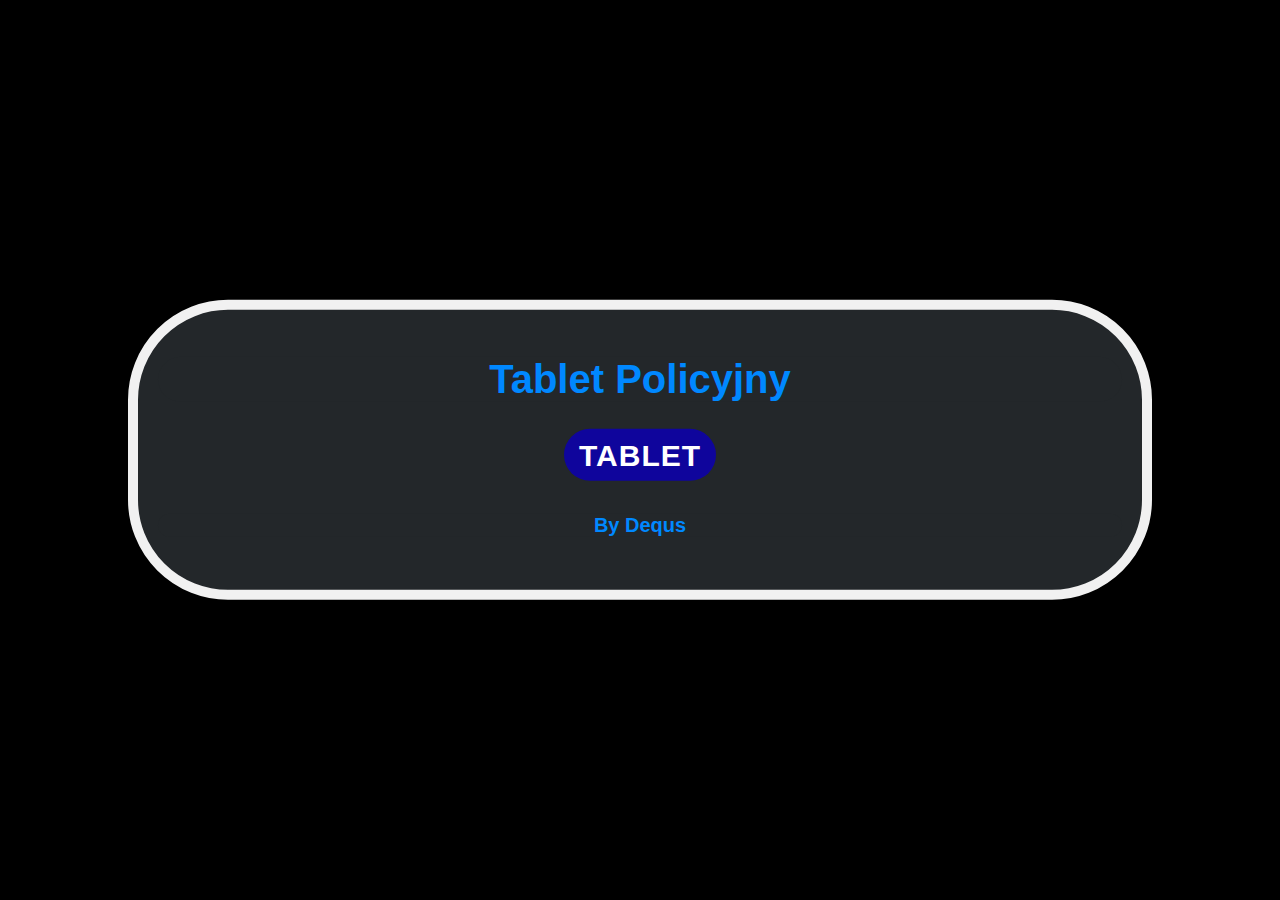
<file: index.html>
<!DOCTYPE html>
<html lang="en">
<head>
    <title>Tablet</title>
    <link rel="stylesheet" href="style.css">
</head>
<body> 
    <div class="background"></div>
    <div class="bg-text">
    <h1>Tablet Policyjny</h1>
    <a class="button" href="tablet.html">Tablet</a></br>
    <h5>By Dequs</h5>
</div>
</div>
</body>
</html>
</file>
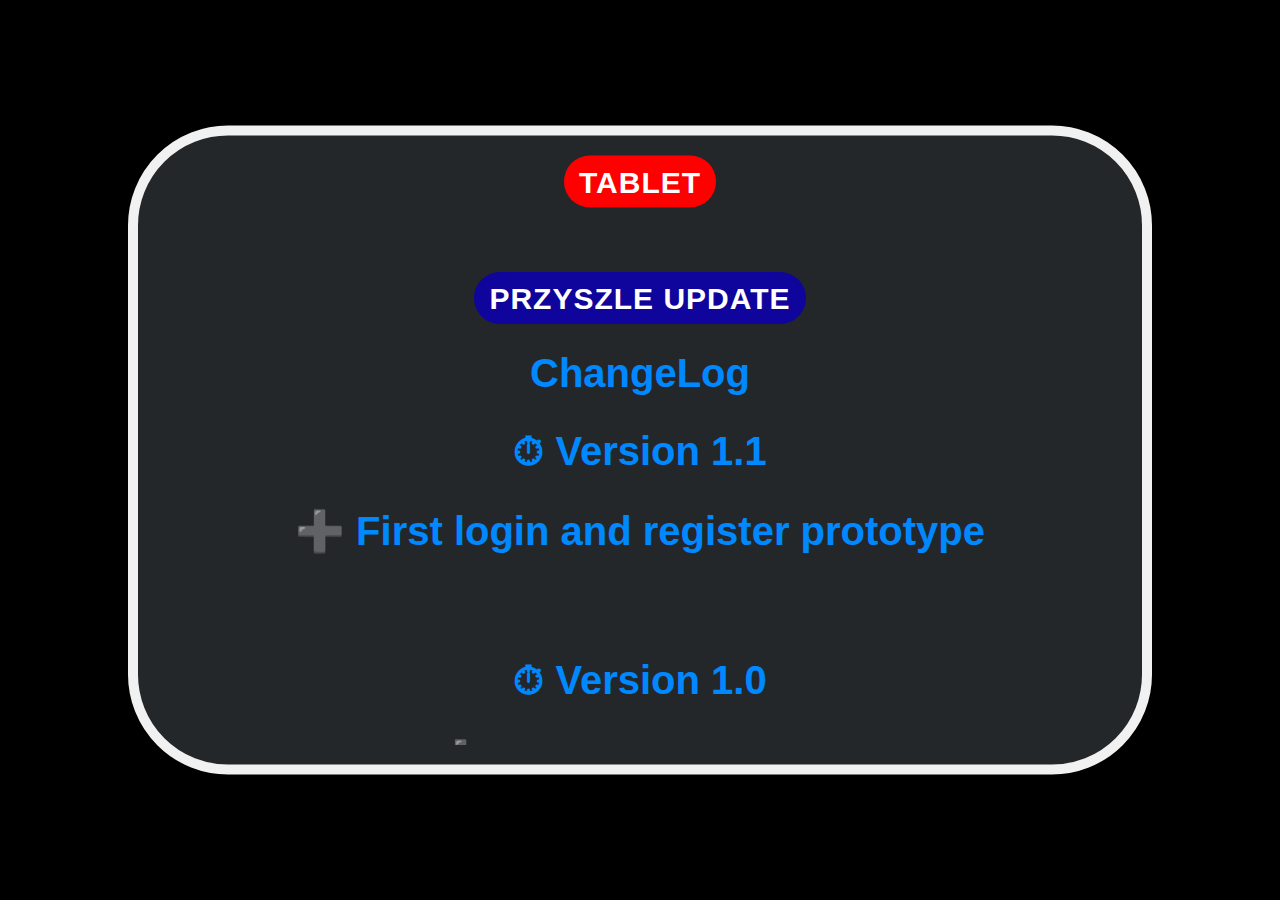
<file: changelog.html>
<!DOCTYPE html>
<html lang="en">
<head>
    <title>ChangeLog</title>
    <link rel="stylesheet" href="style.css">
    <style>
        *{
    text-align: center;
    border: 1 0 0 5px rgba(108, 0, 250, 0.733);
    font-size: xx-large;
    color: rgb(0, 136, 255);
    font-family: 'Franklin Gothic Medium', 'Arial Narrow', Arial, sans-serif;
    border-radius: 100px;
  }
a{
  color: #fe921f;
  text-decoration: none;
  letter-spacing: 5px;
  font-size: 50px;
}
h1{
    font-size: 40px;
}
  input{
    color: black;
}
body{
    background-color: #000000;
    background-repeat: no-repeat;
    background-size: cover;
}
label{margin-left:0.5em;}
input[type=checkbox]
{
  /* Double-sized Checkboxes */
  -ms-transform: scale(2); /* IE */
  -moz-transform: scale(2); /* FF */
  -webkit-transform: scale(2); /* Safari and Chrome */
  -o-transform: scale(2); /* Opera */
  transform: scale(2);
  padding: 10px;
  border-radius: 30%;
}

#container {
  width: 100%;
  margin: 0 auto;
  padding: 50px 0 150px 0;
  display: flex;
  flex-direction: row;
  flex-wrap: wrap;
  justify-content: center;
}

a:hover { color: #ffffff; }

.button { background: #0f059c; color: #ffffff; display: inline-block; font-family: 'Lato', sans-serif; font-size: 30px; font-weight: bold; line-height: px; letter-spacing: 1px; margin: 2 2 30px; padding: 10px 15px 8px; text-transform: uppercase; }
.btn_tablet { background: #ff0000; color: #ffffff; display: inline-block; font-family: 'Lato', sans-serif; font-size: 30px; font-weight: bold; line-height: px; letter-spacing: 1px; margin: 2 2 30px; padding: 10px 15px 8px; text-transform: uppercase; }
    </style>
    
</head>
<body>
  <div class="bg-text">
    <a class="btn_tablet" href="tablet.html">Tablet</a></br><br>
    <div style="overflow-y: scroll; height: 500px; background-color: rgb(35 39 42);" id="scroll">
    <h1></h1>
    <a class="button" href="future.html">Przyszle update</a></br>
    <h1>ChangeLog</h1>
    <h2>&#9201; Version 1.1</h2>
    <h2>&#10133; First login and register prototype</h2>
    </br>
    <h2>&#9201;  Version 1.0</h2>
    <h2>&#10133; Added new button</h2>  
    </div>
    </div>

    
</body>
</html>
</file>
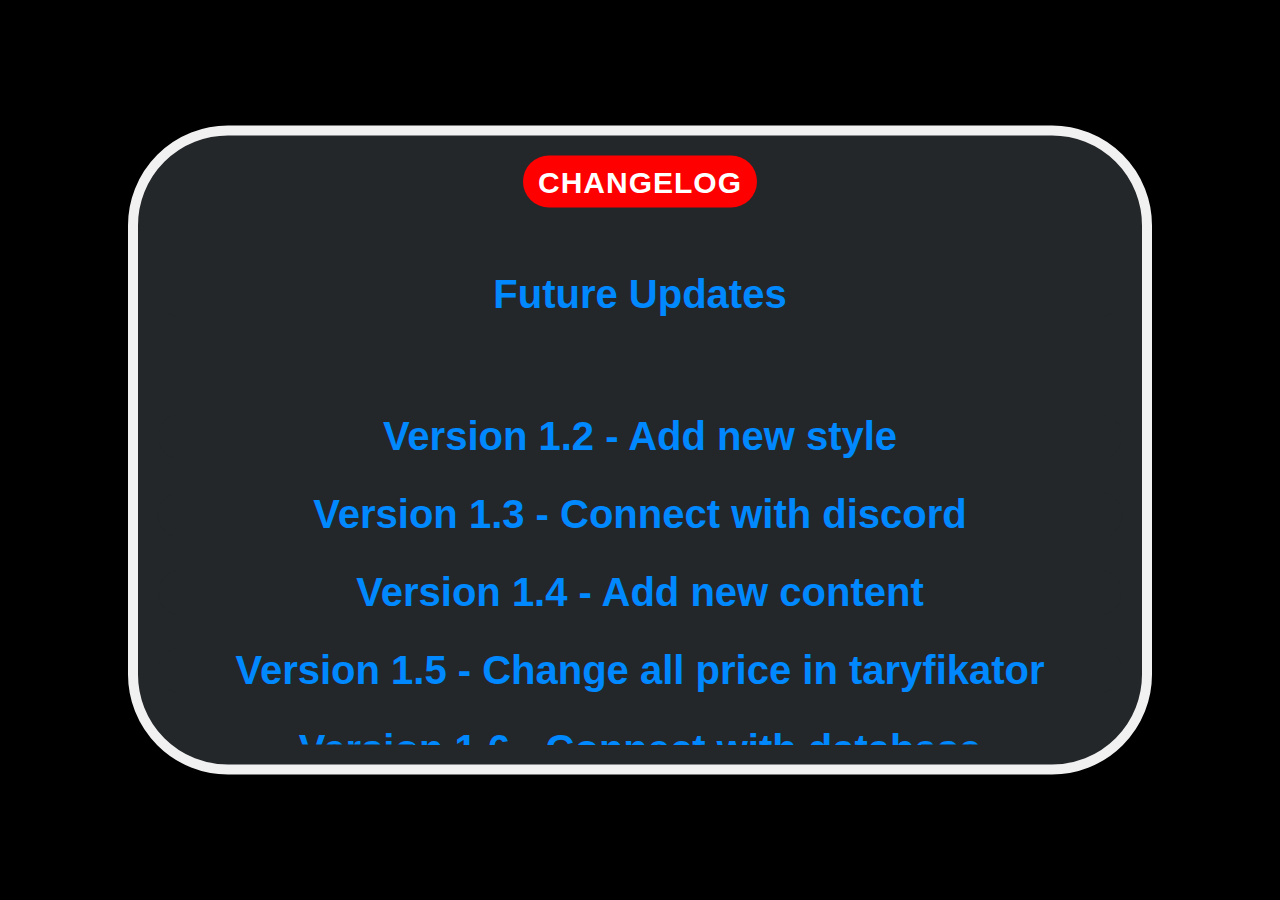
<file: future.html>
<!DOCTYPE html>
<html lang="en">
<head>
    <meta charset="UTF-8">
    <meta http-equiv="X-UA-Compatible" content="IE=edge">
    <meta name="viewport" content="width=device-width, initial-scale=1.0">
    <link rel="stylesheet" href="style.css">
    <title>Document</title>
</head>
<body>
  <div class="bg-text">
    <a class="btn_tablet" href="changelog.html">CHANGELOG</a></br><br>
    <div style="overflow-y: scroll; height: 500px; background-color: rgb(35 39 42);" id="scroll">
    <h1>Future Updates</h1></br>
    <h2>Version 1.2 - Add new style</h2>
    <h2>Version 1.3 - Connect with discord</h2>
    <h2>Version 1.4 - Add new content</h2>
    <h2>Version 1.5 - Change all price in taryfikator</h2>
    <h2>Version 1.6 - Connect with database</h2>
    <h2>Version 1.7 - Login and Register</h2>
    <h2>Version 1.8 - Criminal file in website</h2>
    <h2>Version 1.9 - Change hosting</h2>
    <h2>Version 2.0 - New Style, Login and Register {full version}, discord bot, ID Card in website</h2>
  </div>
  </div>

    

</body>
</html>
</file>
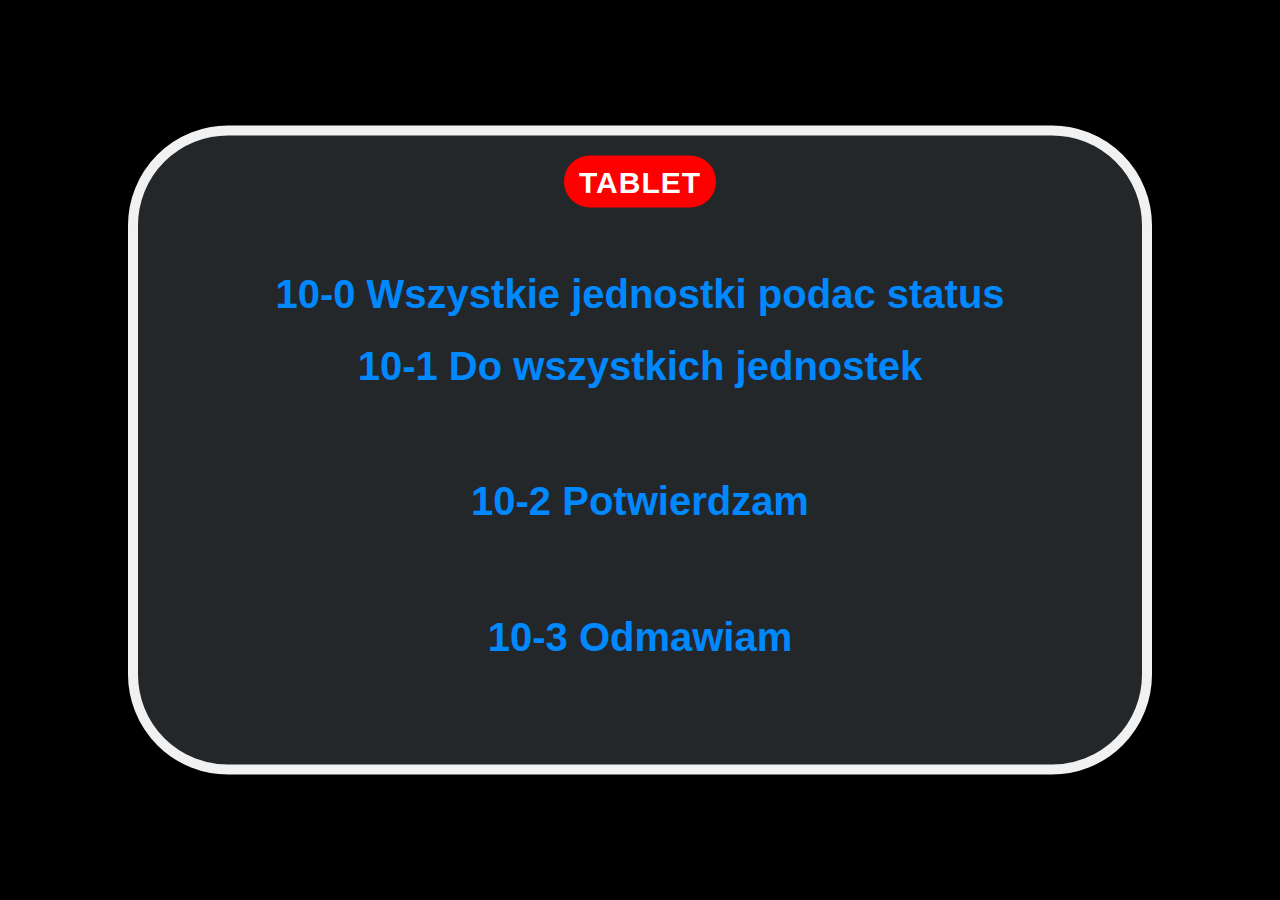
<file: kody.html>
<!DOCTYPE html>
<html lang="en">
<head>
    <title>Kody Policyjne</title>
    <link rel="stylesheet" href="style.css">
</head>

<body>

    <div class="bg-text">
        <a class="btn_tablet" href="tablet.html">Tablet</a></br><br>
    <div style="overflow-y: scroll; height: 500px; background-color: rgb(35 39 42);" id="scroll">
    <h1>10-0 
        Wszystkie jednostki podac status</h1>
    <h1>10-1
        Do wszystkich jednostek</h1></br>
    <h1> 10-2
        Potwierdzam</h1></br>
    <h1>10-3
        Odmawiam</h1></br>
    <h1> 10-4
        Zrozumialem/Potwierdzam</h1></br>
    <h1>10-5 
        Jednostka w drodze // Reaguje</h1></br>
    <h1> 10-6
        Jednostka zajeta (Przeprowadzam aktualnie patrol, zatrzymanie w celi, interwencje itp)</h1></br>
    <h1> 10-9
        Powtorz komunikat</h1></br>
    <h1> 10-11
        Cisza na radiu!</h1></br>
    <h1> 10-13
        Ranny funkcjonariusz</h1></br>
    <h1>10-15
        poszukiwanie danej osoby/auta</h1></br>
    <h1> 10-20
        Lokalizacja</h1></br>
    <h1> 10-23
        Dojechalem na miejsce</h1></br>
    <h1> 10-28
        Sprawdz rejestracje samochodu</h1></br>
    <h1> 10-29
        Sprawdz, czy poszukiwany</h1></br>
    <h1> 10-31
        Zamaskowany obywatel</h1></br>
    <h1> 10-32
        Człowiek z bronia</h1></br>
    <h1>10-37
        kradzież pojazdu</h1></br>
    <h1> 10-38
        Zatrzymanie drogowe</h1></br>
    <h1> 10-40
        Cichy dojazd</h1></br>
    <h1> 10-41
        Potrzebne wsparcie medyczne</h1></br>
    <h1> 10-42
        Potrzebny mechanik</h1></br>
    <h1> 10-50
        Wypadek</h1></br>
    <h1> 10-62
        Autoryzacja na...</h1></br>
    <h1> 10-71
        Strzaly</h1></br>
    <h1> 10-75
        Interwencja wlasna</h1></br>
    <h1> 10-76
        W drodze</h1></br>
    <h1> 10-80
        Rozpoczecie poscigu</h1></br>
    <h1> 10-81
        Poscig zakonczony sukcesem</h1></br>
    <h1> 10-82
        Poscig zakonczony niepowodzeniem</h1></br>
    <h1> 10-83
        Wznowienie poscigu</h1></br>
    <h1></h1></br>
    <h1></h1></br>
    </div>
    </div>
    
</body>
</html>
</file>
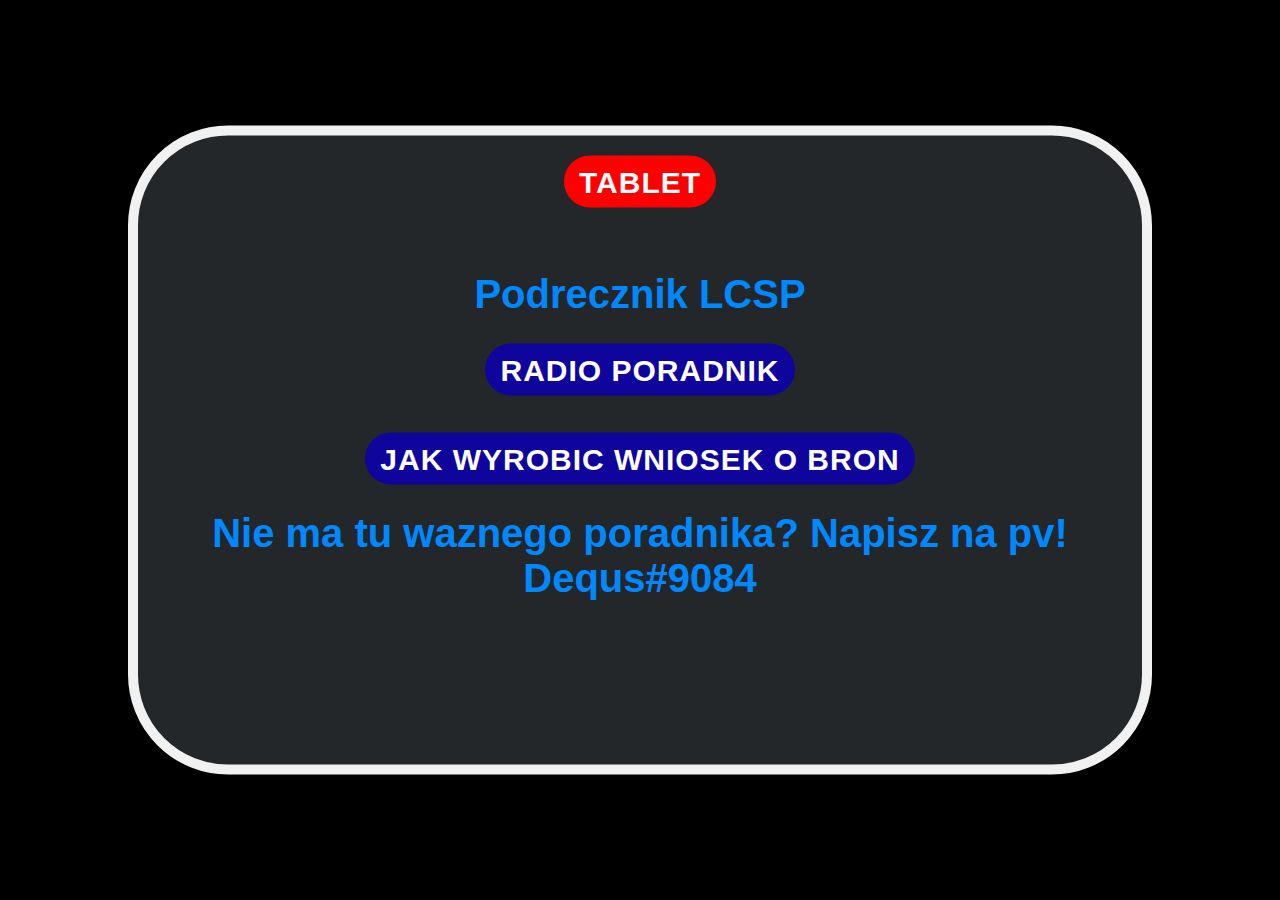
<file: podrecznik.html>
<!DOCTYPE html>
<html lang="en">
<head>
    <title>Podrecznik Lcsp</title>
    <link rel="stylesheet" href="style.css">

</head>
<body>
    <div class="bg-text">
    <a class="btn_tablet" href="tablet.html">Tablet</a></br><br>
    <div style="overflow-y: scroll; height: 500px; background-color: rgb(35 39 42);" id="scroll">
    <h1>Podrecznik LCSP</h1>
    <a class="button" href="radio.html">Radio Poradnik</a></br>
</br>
    <a class="button" href="wniosek_bron.html">Jak wyrobic wniosek o bron</a>
    <h1>Nie ma tu waznego poradnika? Napisz na pv! Dequs#9084</h1>
    </div>
    </div>
</body>
</html>
</file>
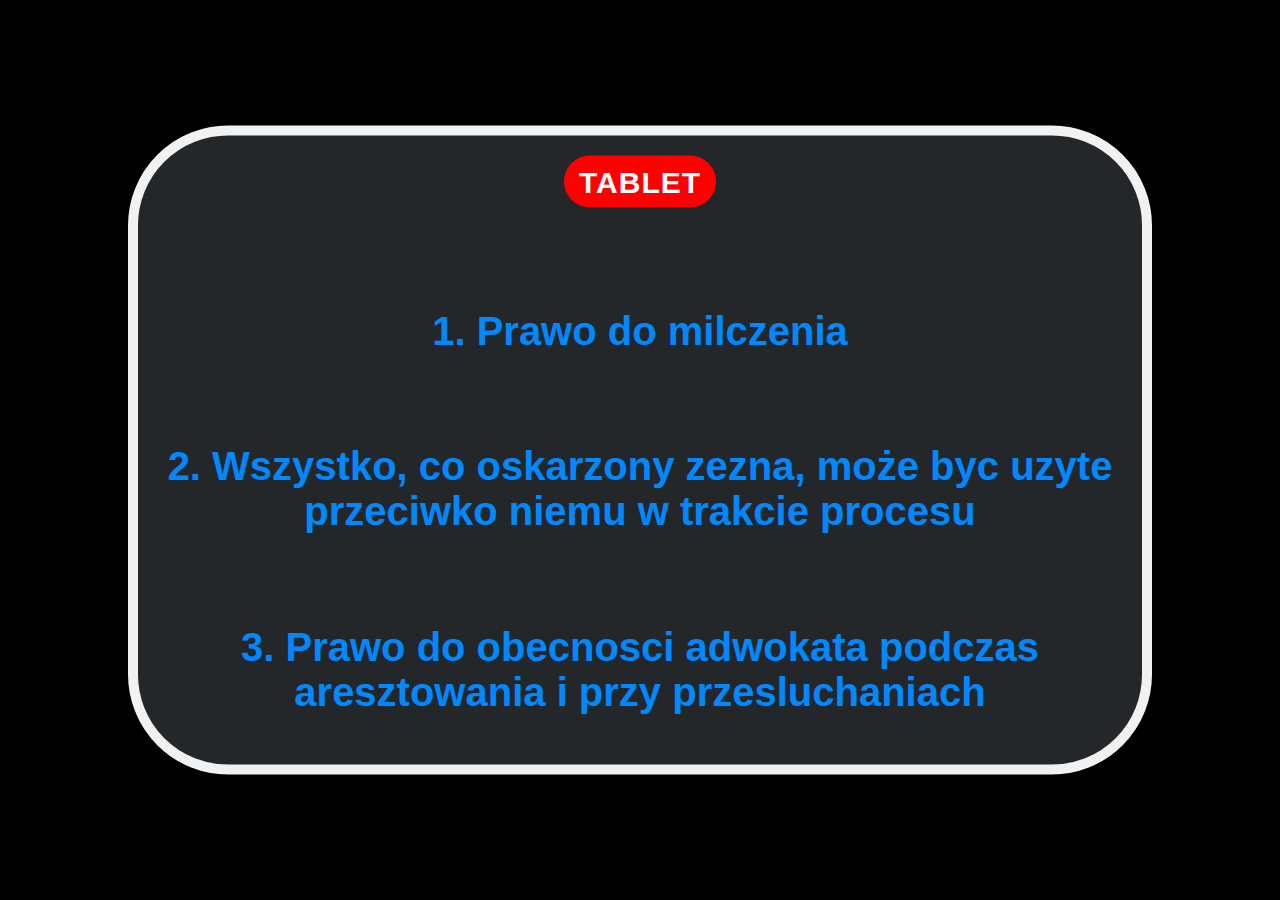
<file: prawa_mirandy.html>
<!DOCTYPE html>
<html lang="en">
<head>
  <link rel="stylesheet" href="style.css">
    <title>Prawa Mirandy</title>
</head>
<body>
  <div class="bg-text">
    <a class="btn_tablet" href="tablet.html">Tablet</a></br><br>
    <div style="overflow-y: scroll; height: 500px; background-color: rgb(35 39 42);" id="scroll">
  </br>
    <h1>1. Prawo do milczenia</h1></br>
    <h1>2. Wszystko, co oskarzony zezna, może byc uzyte przeciwko niemu w trakcie procesu</h1></br>
    <h1>3. Prawo do obecnosci adwokata podczas aresztowania i przy przesluchaniach</h1></br>
    <h1>4. Prawo do adwokata z urzedu, jesli oskarzony nie ma srodków na wynajecie wlasnego</h1></br>
    <h1>5. Prawo do jednego telefonu w obecnosci Funkcjonariusza Policji</h1>
    </div>
  </div>

</body>
</html>
</file>
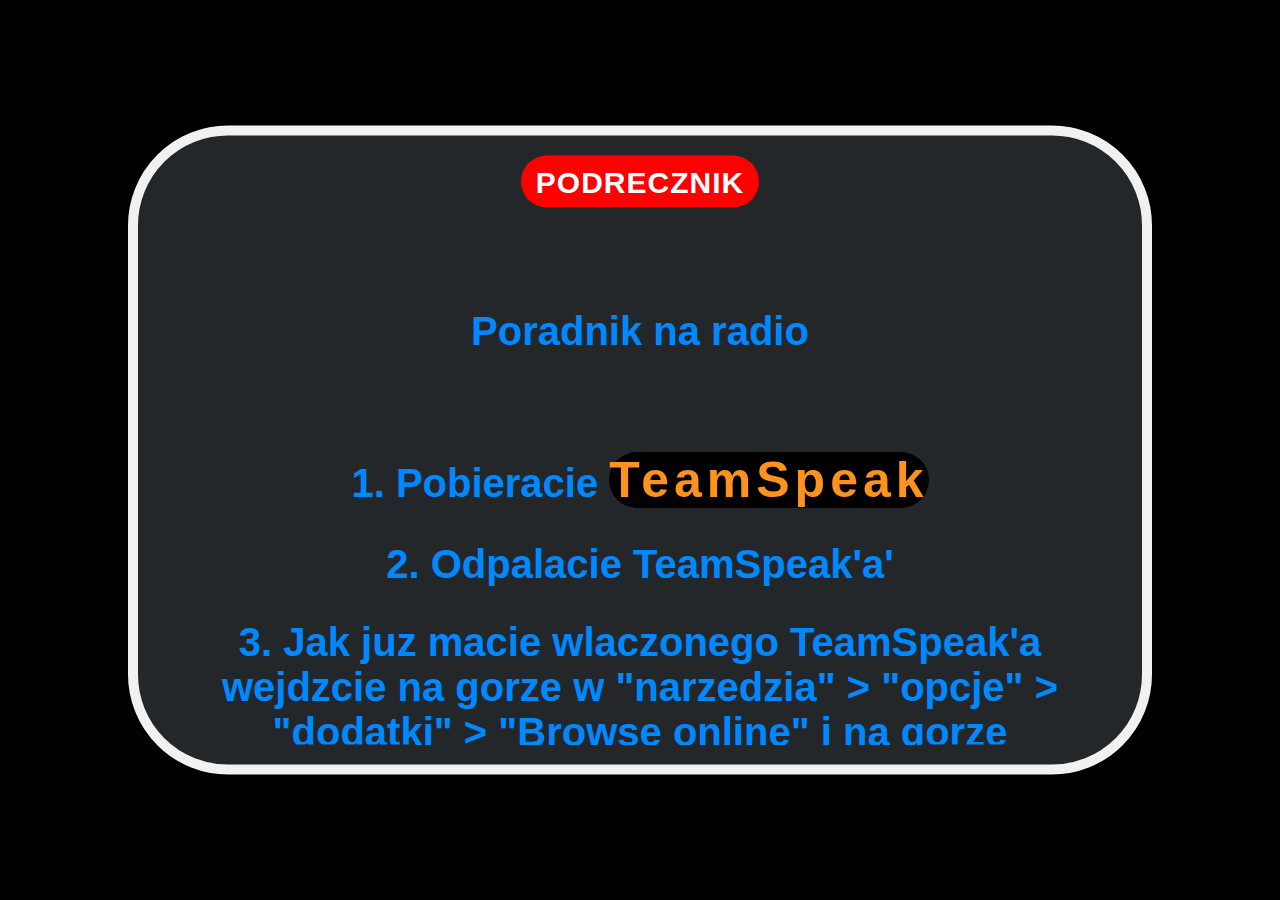
<file: radio.html>
<!DOCTYPE html>
<html lang="en">
<head>
    <link rel="stylesheet" href="style.css">
    <title>Poradnik Radio</title>
</head>
<body>
    <div class="bg-text">
    <a class="btn_tablet" href="podrecznik.html">Podrecznik</a></br><br>
    <div style="overflow-y: scroll; height: 500px; background-color: rgb(35 39 42);" id="scroll">
</br>
    <h1 aria-setsize="50px">Poradnik na radio</h1></br>
    <h2>1. Pobieracie <a class="ts_link" href="https://www.teamspeak.com/en/downloads/">TeamSpeak</a></h2>
    <h2>2. Odpalacie TeamSpeak'a'</h2>
    <h2>3. Jak juz macie wlaczonego TeamSpeak'a wejdzcie na gorze w "narzedzia" > "opcje" > "dodatki" > "Browse online" i na gorze wyszukujecie "RADIOFX" po czym klikacie na pierwsze i na dole klikacie "Install".</h2>
    <h2>4. Wylaczacie teraz okienko, i jak wam sie to zainstalowalo powinniscie miec na gorze zakladke "wtyczki", wchodzicie w nia, klikacie RADIOFX > RADIOFX I wyskoczy wam okienko w ktorym wlaczacie 3 przelaczniki na samej gorze.</h2>
    <h2>5. teraz pobieracie zalacznik z tej oto wiadomosci <a class="sound_link" href="https://drive.google.com/drive/folders/17GJdOwjQMM-GPgTnqJW1knaFbWnJKz1V?usp=sharing">[POBIERZ]</a> i otwieracie w winrarze, potem wchodzicie na swoj dysk glowny (tam gdzie pobraliscie TeamSpeak'a) wchodzicie do folderu "Program Files" (lub jak macie windows'a po polsku to "pliki progamow") i szukacie w nim folderu "TeamSpeak 3 Client" a pozniej > sound > default I w folderze default wklejacie te 2 dzwieki .wav z zalacznika po czym wchodzicie w TeamSpeak'a > opcje > Odtwarzanie I w zakladce odtwarzanie wlaczacie 2 opcje tzn. "Wlasny klient odtwarza odglosy klawiatury" oraz "Inny klient odtwarza odglosy klawiatury"</h2>
    <h2>6. Teraz przechodzimy do zakladki Przechwytywanie w ktorej zmieniamy "Activation" na "Nacisnij i mow" i ustawiacie sobie przycisk pod którym chcielibyscie uzywac radia. </h2>
    <h2>Zeby polaczyc sie z serwerem musicie wejsc w "Polaczenia" na gorze TeamSpeak'a, kliknac polacz i wpisac IP serwera: 51.254.149.90:1675</h2>
    <h2>Nick ustawiamy w ten sposob: [LCSP/CTU] [numer odznaki]</h2>
    </div>
    </div>
</body>
</html>
</file>
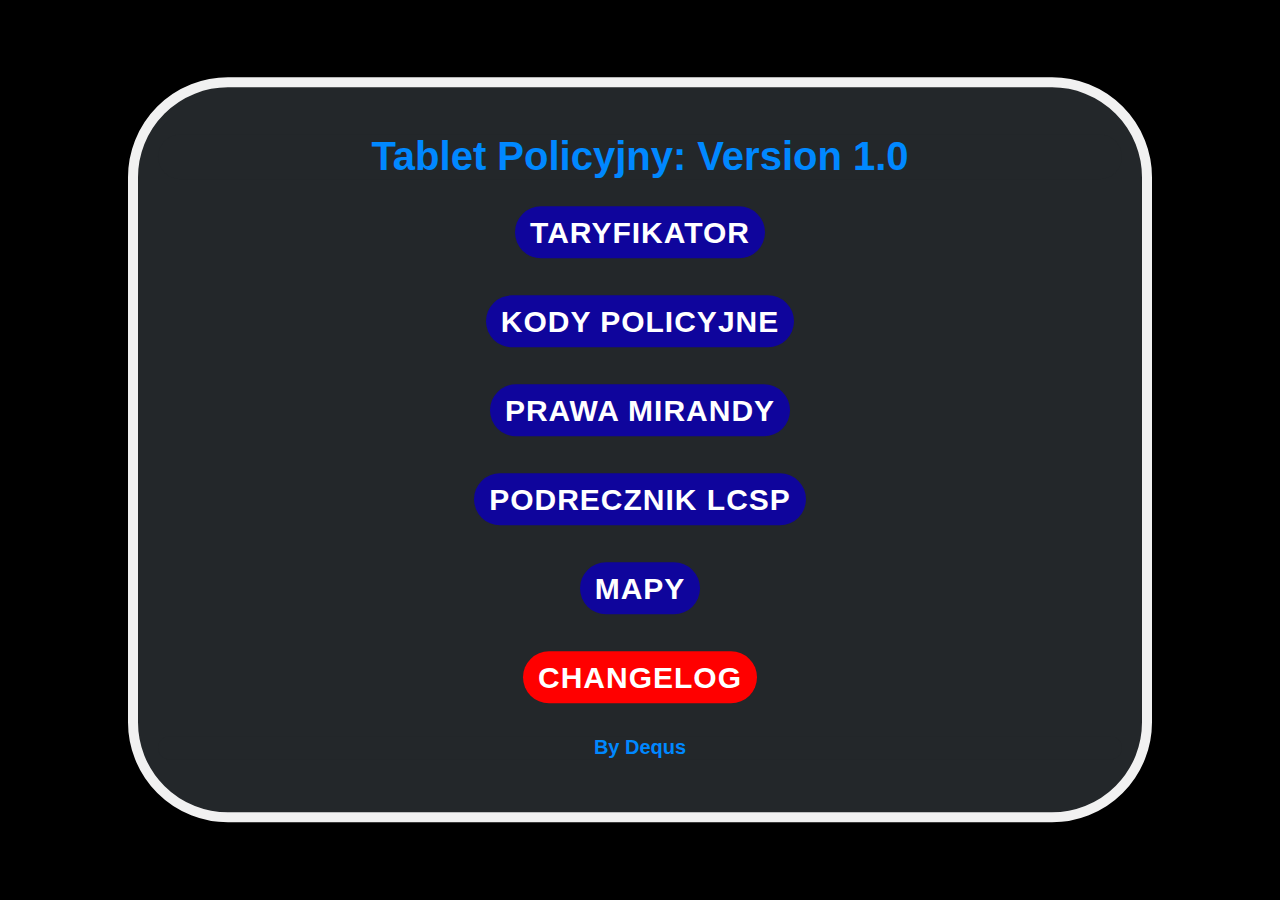
<file: tablet.html>
<!DOCTYPE html>
<html lang="en">
<head>
    <title>Taryfikator: Tablet</title>
    <link rel="stylesheet" href="style.css">
</head>

<body> 
    <div class="background"></div>
    <div class="bg-text">
    <h1>Tablet Policyjny: Version 1.0</h1>
    <a class="button" href="taryfikator.html">Taryfikator</a></br>
</br>
    <a class="button" href="kody.html">Kody Policyjne</a></br>
</br>
    <a class="button" href="prawa_mirandy.html">Prawa Mirandy</a></br>
</br>
    <a class="button" href="podrecznik.html">Podrecznik LCSP</a></br>
</br>
    <a class="button" href="strefy.html">Mapy</a>
</br>
</br>
    <a class="btn_tablet" href="changelog.html">Changelog</a>
    <br>
    <h5>By Dequs</h5>
</div>
</div>
</body>
</html>
</file>
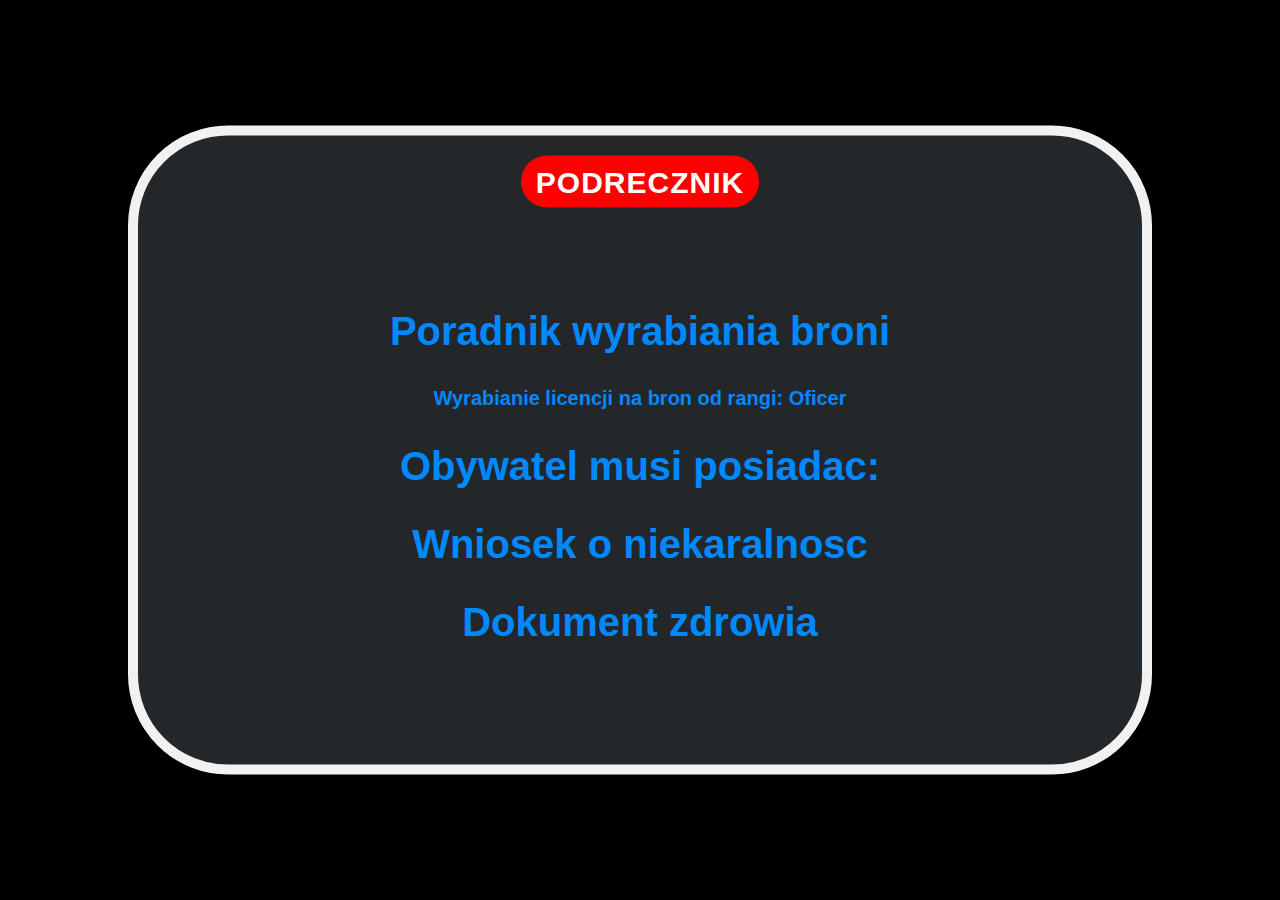
<file: wniosek_bron.html>
<!DOCTYPE html>
<html lang="en">
<head>
    <title>Wniosek bron</title>
    <link rel="stylesheet" href="style.css">
    <style>
        *{
    text-align: center;
    border: 1 0 0 5px rgba(108, 0, 250, 0.733);
    font-size: xx-large;
    color: rgb(0, 136, 255);
    font-family: 'Franklin Gothic Medium', 'Arial Narrow', Arial, sans-serif;
    border-radius: 100px;
  }
a{
  color: #fe921f;
  text-decoration: none;
  letter-spacing: 5px;
  font-size: 50px;
}
h1{
    font-size: 40px;
}
  input{
    color: black;
}
body{
    background-color: #000000;
    background-repeat: no-repeat;
    background-size: cover;
}
label{margin-left:0.5em;}
input[type=checkbox]
{
  /* Double-sized Checkboxes */
  -ms-transform: scale(2); /* IE */
  -moz-transform: scale(2); /* FF */
  -webkit-transform: scale(2); /* Safari and Chrome */
  -o-transform: scale(2); /* Opera */
  transform: scale(2);
  padding: 10px;
  border-radius: 30%;
}

#container {
  width: 100%;
  margin: 0 auto;
  padding: 50px 0 150px 0;
  display: flex;
  flex-direction: row;
  flex-wrap: wrap;
  justify-content: center;
}

a:hover { color: #ffffff; }

.button { background: #0f059c; color: #ffffff; display: inline-block; font-family: 'Lato', sans-serif; font-size: 30px; font-weight: bold; line-height: px; letter-spacing: 1px; margin: 2 2 30px; padding: 10px 15px 8px; text-transform: uppercase; }
.btn_tablet { background: #ff0000; color: #ffffff; display: inline-block; font-family: 'Lato', sans-serif; font-size: 30px; font-weight: bold; line-height: px; letter-spacing: 1px; margin: 2 2 30px; padding: 10px 15px 8px; text-transform: uppercase; }
    </style>
</head>
<body>
  <div class="bg-text">
    <a class="btn_tablet" href="podrecznik.html">Podrecznik</a></br><br>
    <div style="overflow-y: scroll; height: 500px; background-color: rgb(35 39 42);" id="scroll">
</br>
    <h1>Poradnik wyrabiania broni</h1>
    <h5>Wyrabianie licencji na bron od rangi: Oficer</h5>
    <h1>Obywatel musi posiadac:</h1>
    <h2>Wniosek o niekaralnosc</h2>
    <h2>Dokument zdrowia</h2>
</br>
    <h1>Przebieg szkolenia:</h1></br>
    <h2>ile mm ma kaliber glock 17? [9]</h2>
    <h2>gdzie trzyma sie bron przy sobie?: [W kaburze]</h2>
    <h2>Gdzie trzyma sie bron w aucie: [W schowku]</h2>
    <h2>Gdzie trzyma sie bron w domu: [W sejfie]</h2>
    <h2>Wymien mi chociaz 2 rzeczy z ktorych zbudowany jest ak-47</h2>
    </br>
    <h1>Cennik:</h1>
    <h2>Wyrobienie broni krotkiej: 50.000$</h2>
    <h2>Wyrobienie broni dlugiej: 100.000$</h2>
    </div>
    </div>
</body>
</html>
</file>
<file: style.css>
*{
  text-align: center;
  box-sizing: border-box;
  background-color: black;
  border: 1 0 0 5px rgba(108, 0, 250, 0.733);
  font-size: xx-large;
  color: rgb(0, 136, 255);
  font-family: 'Franklin Gothic Medium', 'Arial Narrow', Arial, sans-serif;
  border-radius: 100px;
}
a{
color: #fe921f;
text-decoration: none;
letter-spacing: 5px;
font-size: 50px;
}
h1, h2, h3, h4, td, tr, table{
  font-size: 40px;
  background-color: rgb(35 39 42);
}

h5 {
  font-size: 20px;
  background-color: rgb(35 39 42);
}

input{
  color: rgb(35 39 42);
}

#pricelist {
  background-color: rgb(35 39 42);
}



label{
  margin-left:0.5em;
  background-color: rgb(35 39 42);
}
input[type=checkbox]

{
/* Double-sized Checkboxes */
-ms-transform: scale(2); /* IE */
-moz-transform: scale(2); /* FF */
-webkit-transform: scale(2); /* Safari and Chrome */
-o-transform: scale(2); /* Opera */
transform: scale(2);
padding: 10px;
border-radius: 30%;
}

#container {
width: 100%;
margin: 0 auto;
padding: 50px 0 150px 0;
display: flex;
flex-direction: row;
flex-wrap: wrap;
justify-content: center;
}

a:hover { color: #ffffff; }

#demo {
  color: #ff0000;
}

.button { background: #0f059c; color: #ffffff; display: inline-block; font-family: 'Lato', sans-serif; font-size: 30px; font-weight: bold; line-height: px; letter-spacing: 1px; margin: 2 2 30px; padding: 10px 15px 8px; text-transform: uppercase; }
.btn_tablet { background: #ff0000; color: #ffffff; display: inline-block; font-family: 'Lato', sans-serif; font-size: 30px; font-weight: bold; line-height: px; letter-spacing: 1px; margin: 2 2 30px; padding: 10px 15px 8px; text-transform: uppercase; }

/* The alert message box */
.alert {
  padding: 20px;
  background-color: #f44336; /* Red */
  color: white;
  margin-bottom: 15px;
}

/* The close button */
.closebtn {
  margin-left: 15px;
  color: white;
  font-weight: bold;
  float: right;
  font-size: 22px;
  line-height: 20px;
  cursor: pointer;
  transition: 0.3s;
}

/* When moving the mouse over the close button */
.closebtn:hover {
  color: black;
}

.bg-image {
  
  height: 100%; 
  
  background-position: center;
  background-repeat: no-repeat;
  background-size: cover;
}

/* Position text in the middle of the page/image */
.bg-text {
  background-color: rgb(255, 255, 255); /* Fallback color */
  background-color: rgb(35 39 42);
  color: white;
  font-weight: bold;
  border: 10px solid #f1f1f1;
  position: absolute;
  top: 50%;
  left: 50%;
  transform: translate(-50%, -50%);
  z-index: 2;
  width: 80%;
  padding: 20px;
  text-align: center;

}
</file>
